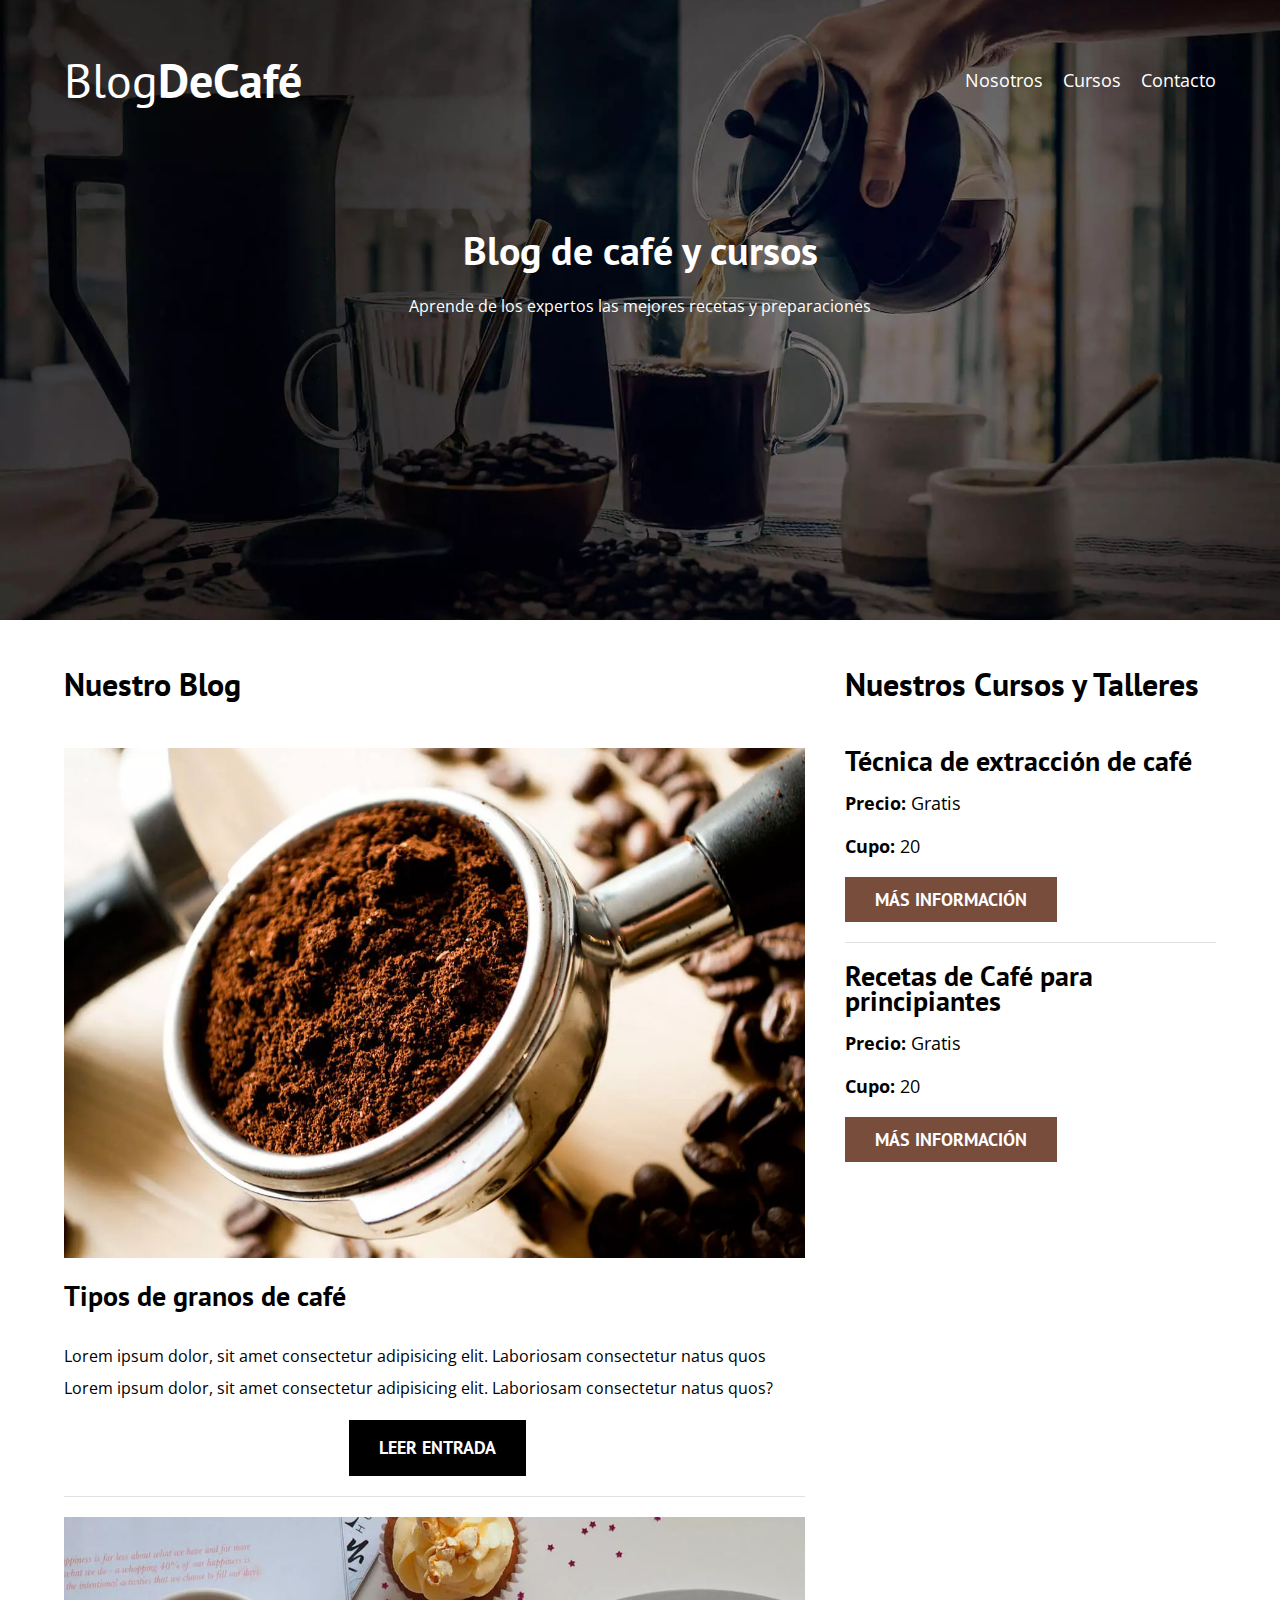
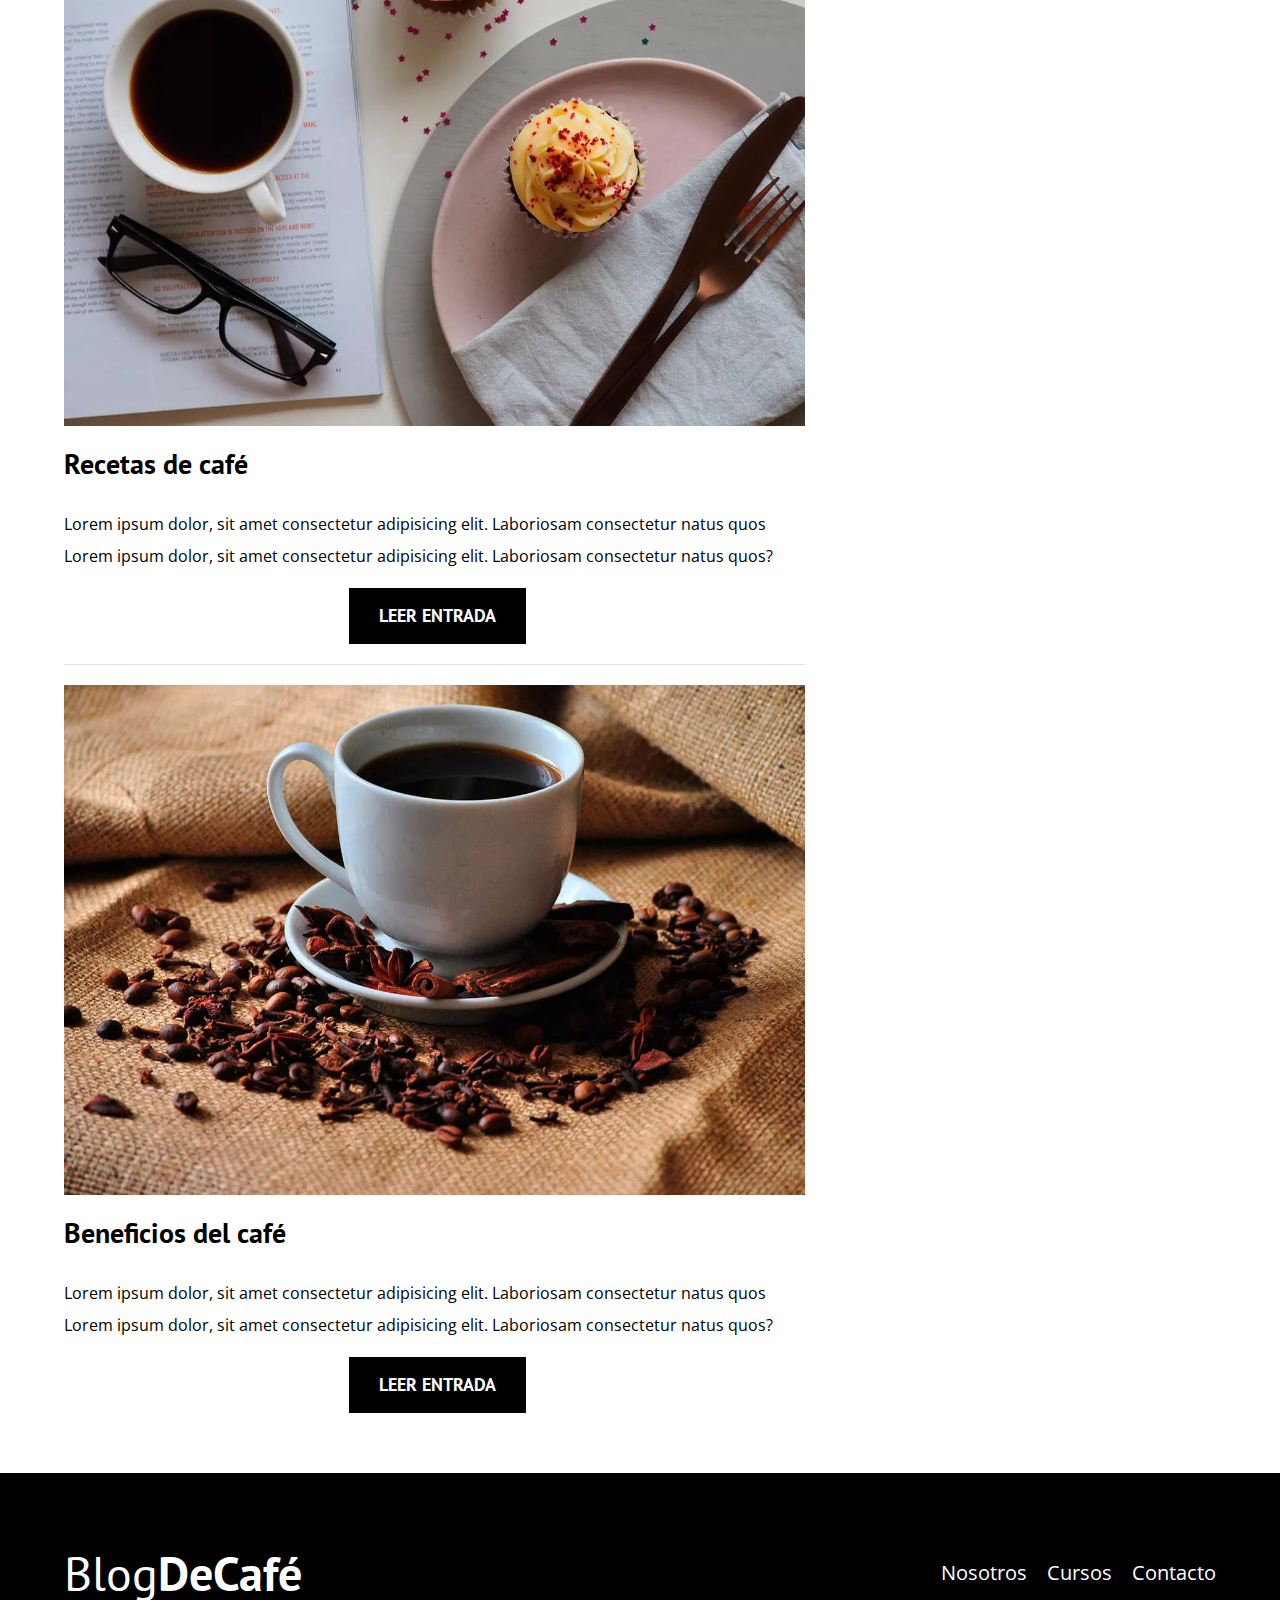
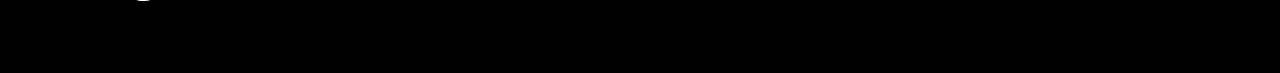
<file: index.html>
<!DOCTYPE html>
<html lang="en">
<head>
    <meta charset="UTF-8">
    <meta http-equiv="X-UA-Compatible" content="IE=edge">
    <meta name="viewport" content="width=device-width, initial-scale=1.0">
    
    <link rel="stylesheet" href="css/normalize.css">
    <link rel="stylesheet" href="css/style.css">
    <link href="https://fonts.googleapis.com/css2?family=Open+Sans&family=PT+Sans:wght@400;700&display=swap" 
    rel="stylesheet">

    <!--Preload-->
    <link rel="preload" href="css/normalize.css" as="style">
    <link rel="preload" href="css/style.css" as="style">
    <link rel="preload" href="https://fonts.googleapis.com/css2?family=Open+Sans&family=PT+Sans:wght@400;700&display=swap" 
    crossorigin="crossorigin" as="font">
    
    <!--Prefetch-->
    <link rel="prefetch" href="nosotros.html" as="document">
    
    <title>Blog De Café</title>
</head>
<body>
    <header class="header">
        <div class="contenedor">
            <div class="barra">
                <a href="index.html" class="logo no-margin centrar-texto">
                    <h1 class="logo__nombre">Blog<span class="logo__bold">DeCafé</span> </h1>
                </a>
                <nav class="navegacion">
                    <a href="nosotros.html" class="navegacion__enlaces">Nosotros</a>
                    <a href="cursos.html" class="navegacion__enlaces">Cursos</a>
                    <a href="contacto.html" class="navegacion__enlaces">Contacto</a>
                </nav>
            </div>
        </div>
        <div class="header__texto"><!-- Es un elemento del header -->
            <h2 class="no-margin">Blog de café y cursos</h2>
            <p class="no-margin">Aprende de los expertos las mejores recetas y preparaciones</p>
        </div>
    </header>
    <div class="contenedor contenedor-principal">
        <main class="blog">
            <h3>Nuestro Blog</h3>
            <article class="entrada">
                <div class="entrada__imagen">
                    <picture>
                        <source loading="lazy" srcset="img/blog1.webp" type="image/webp">
                        <img loading="lazy" src="img/blog1.jpg" alt="imagen blog">
                    </picture>
                </div>
                <div class="entrada__contenido">
                    <h4>Tipos de granos de café</h4>
                    <p>Lorem ipsum dolor, sit amet consectetur adipisicing 
                        elit. Laboriosam consectetur natus quos
                        Lorem ipsum dolor, sit amet consectetur adipisicing 
                        elit. Laboriosam consectetur natus quos?</p>
                    <a href="entrada.html" class="boton boton--primario">Leer entrada</a>
                </div>
            </article>
            <article class="entrada">
                <div class="entrada__imagen">
                    <picture>
                        <source loading="lazy" srcset="img/blog2.webp" type="image/webp">
                        <img loading="lazy" src="img/blog2.jpg" alt="imagen blog">
                    </picture>
                </div>
                <div class="entrada__contenido">
                    <h4>Recetas de café</h4>
                    <p>Lorem ipsum dolor, sit amet consectetur adipisicing 
                        elit. Laboriosam consectetur natus quos
                        Lorem ipsum dolor, sit amet consectetur adipisicing 
                        elit. Laboriosam consectetur natus quos?</p>
                    <a href="entrada.html" class="boton boton--primario">Leer entrada</a>
                </div>
            </article>
            <article class="entrada">
                <div class="entrada__imagen">
                    <picture>
                        <source loading="lazy" srcset="img/blog3.webp" type="image/webp">
                        <img loading="lazy" src="img/blog3.jpg" alt="imagen blog">
                    </picture>
                </div>
                <div class="entrada__contenido">
                    <h4>Beneficios del café</h4>
                    <p>Lorem ipsum dolor, sit amet consectetur adipisicing 
                        elit. Laboriosam consectetur natus quos
                        Lorem ipsum dolor, sit amet consectetur adipisicing 
                        elit. Laboriosam consectetur natus quos?</p>
                    <a href="entrada.html" class="boton boton--primario">Leer entrada</a>
                </div>
            </article>
        </main>
        <aside class="sidebar">
            <h3>Nuestros Cursos y Talleres</h3>
            <ul class="cursos no-padding">
                <li class="widget-curso">
                    <h4 class="no-margin">Técnica de extracción de café</h4>
                    <p class="widget-curso__label">Precio:
                        <span class="widget-curso__info">Gratis</span> 
                    </p>
                    <p class="widget-curso__label">Cupo:
                        <span class="widget-curso__info">20</span> 
                    </p>
                    <a href="entrada.html" class="boton boton--secundario">Más Información</a>
                </li>
                <li class="widget-curso">
                    <h4 class="no-margin">Recetas de Café para principiantes</h4>
                    <p class="widget-curso__label">Precio:
                        <span class="widget-curso__info">Gratis</span> 
                    </p>
                    <p class="widget-curso__label">Cupo:
                        <span class="widget-curso__info">20</span> 
                    </p>
                    <a href="entrada.html" class="boton boton--secundario">Más Información</a>
                </li>
            </ul>
        </aside>
    </div>
    <footer class="contenedor-footer">
        <div class="contenedor ">
            <div class="barra">
                <a href="index.html" class="logo no-margin centrar-texto">
                    <h1 class="logo__nombre">Blog<span class="logo__bold">DeCafé</span> </h1>
                </a>
                <nav class="navegacion">
                    <a href="nosotros.html" class="navegacion__enlaces navegacion-footer__enlaces">Nosotros</a>
                    <a href="cursos.html" class="navegacion__enlaces navegacion-footer__enlaces">Cursos</a>
                    <a href="contacto.html" class="navegacion__enlaces navegacion-footer__enlaces">Contacto</a>
                </nav>
            </div>
        </div>
    </footer>
    <script src="js/modernizr.js"></script>
</body>
</html>
</file>
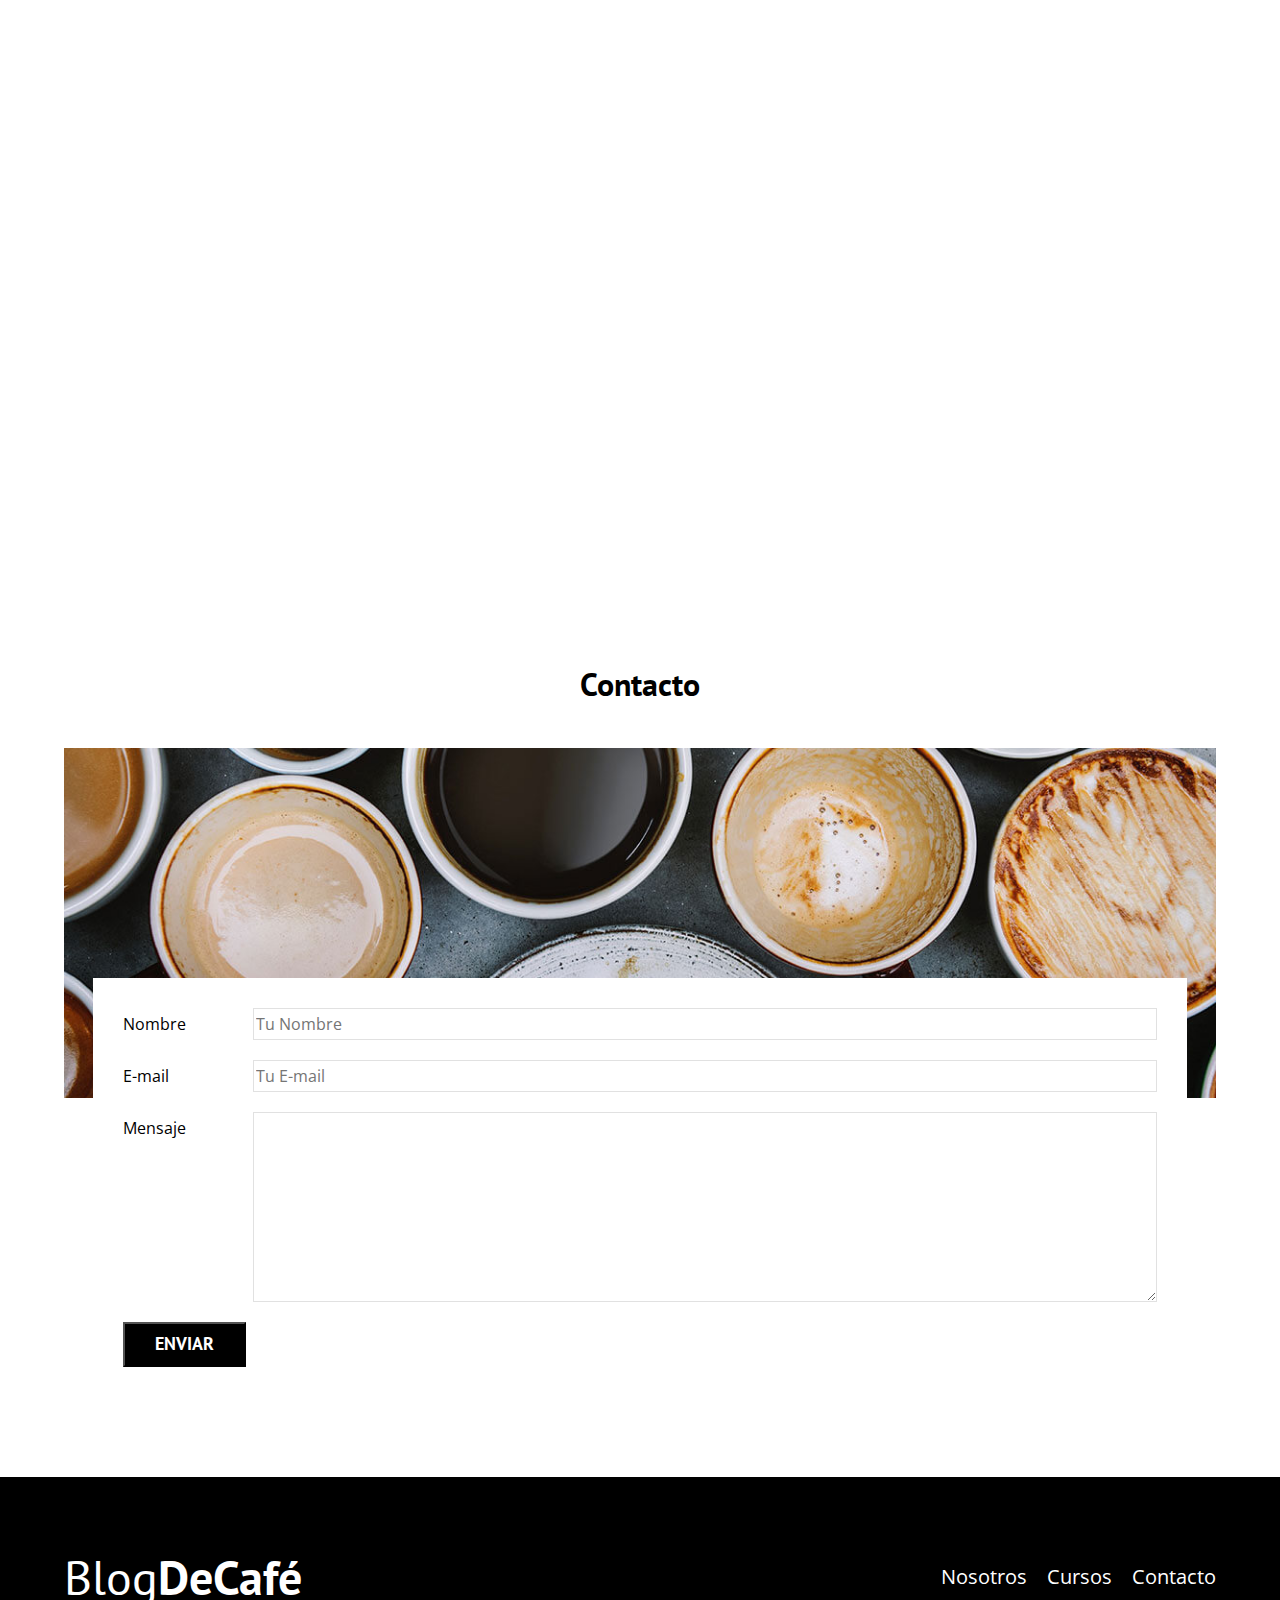
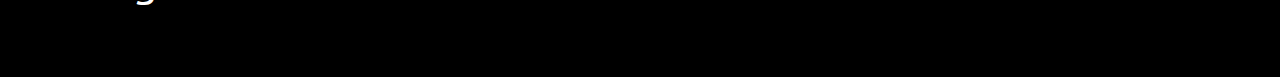
<file: contacto.html>
<!DOCTYPE html>
<html lang="en">
<head>
    <meta charset="UTF-8">
    <meta http-equiv="X-UA-Compatible" content="IE=edge">
    <meta name="viewport" content="width=device-width, initial-scale=1.0">
    <link rel="stylesheet" href="css/normalize.css">
    <link rel="stylesheet" href="css/style.css">
    <link href="https://fonts.googleapis.com/css2?family=Open+Sans&family=PT+Sans:wght@400;700&display=swap" 
    rel="stylesheet">
    <title>Blog De Café</title>
</head>
<body>
    <header class="header">
        <div class="contenedor">
            <div class="barra">
                <a href="index.html" class="logo no-margin centrar-texto">
                    <h1 class="logo__nombre">Blog<span class="logo__bold">DeCafé</span> </h1>
                </a>
                <nav class="navegacion">
                    <a href="nosotros.html" class="navegacion__enlaces">Nosotros</a>
                    <a href="cursos.html" class="navegacion__enlaces">Cursos</a>
                    <a href="contacto.html" class="navegacion__enlaces">Contacto</a>
                </nav>
            </div>
        </div>
        <div class="header__texto"><!-- Es un elemento del header -->
            <h2 class="no-margin">Blog de café y cursos</h2>
            <p class="no-margin">Aprende de los expertos las mejores recetas y preparaciones</p>
        </div>
    </header>

    <main class="contenedor">
        <h3 class="centrar-texto">Contacto</h3>
        <div class="contacto-bg"></div>   
        <form class="formulario">
            <div class="campo">
                <label class="campo__label" for="nombre">Nombre</label>
                <input class="campo__field" type="text" placeholder="Tu Nombre" id="nombre">
            </div>
            <div class="campo">
                <label class="campo__label" for="email">E-mail</label>
                <input class="campo__field" type="email" placeholder="Tu E-mail" id="email">
            </div>
            <div class="campo">
                <label class="campo__label" for="mensaje">Mensaje</label>
                <textarea class="campo__field" id="mensaje" cols="30" rows="10"></textarea>
            </div>
            <div class="campo">
                <input type="submit" value="Enviar" class="boton boton--primario boton--contacto">
            </div>
        </form>

    </main>

    <footer class="contenedor-footer">
        <div class="contenedor ">
            <div class="barra">
                <a href="index.html" class="logo no-margin centrar-texto">
                    <h1 class="logo__nombre">Blog<span class="logo__bold">DeCafé</span> </h1>
                </a>
                <nav class="navegacion">
                    <a href="nosotros.html" class="navegacion__enlaces navegacion-footer__enlaces">Nosotros</a>
                    <a href="cursos.html" class="navegacion__enlaces navegacion-footer__enlaces">Cursos</a>
                    <a href="contacto.html" class="navegacion__enlaces navegacion-footer__enlaces">Contacto</a>
                </nav>
            </div>
        </div>
    </footer>
</body>
</html>
</file>
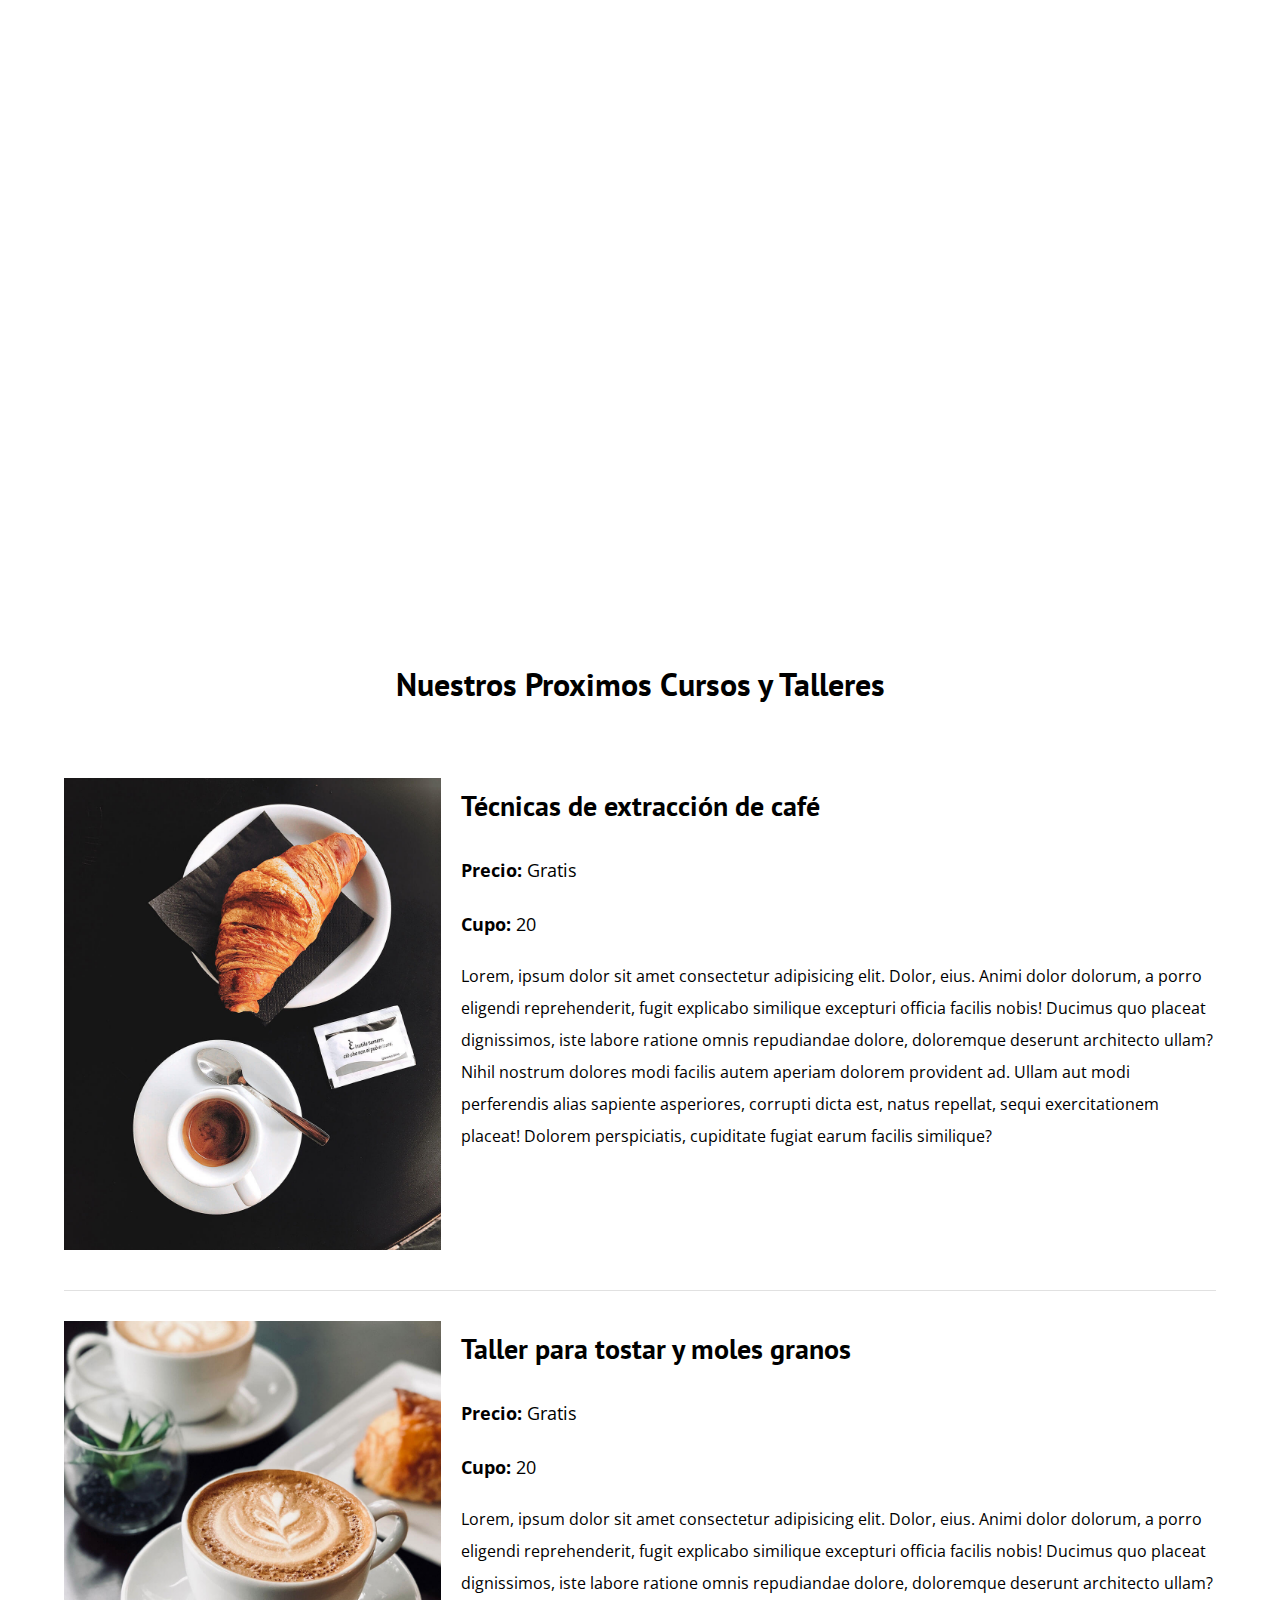
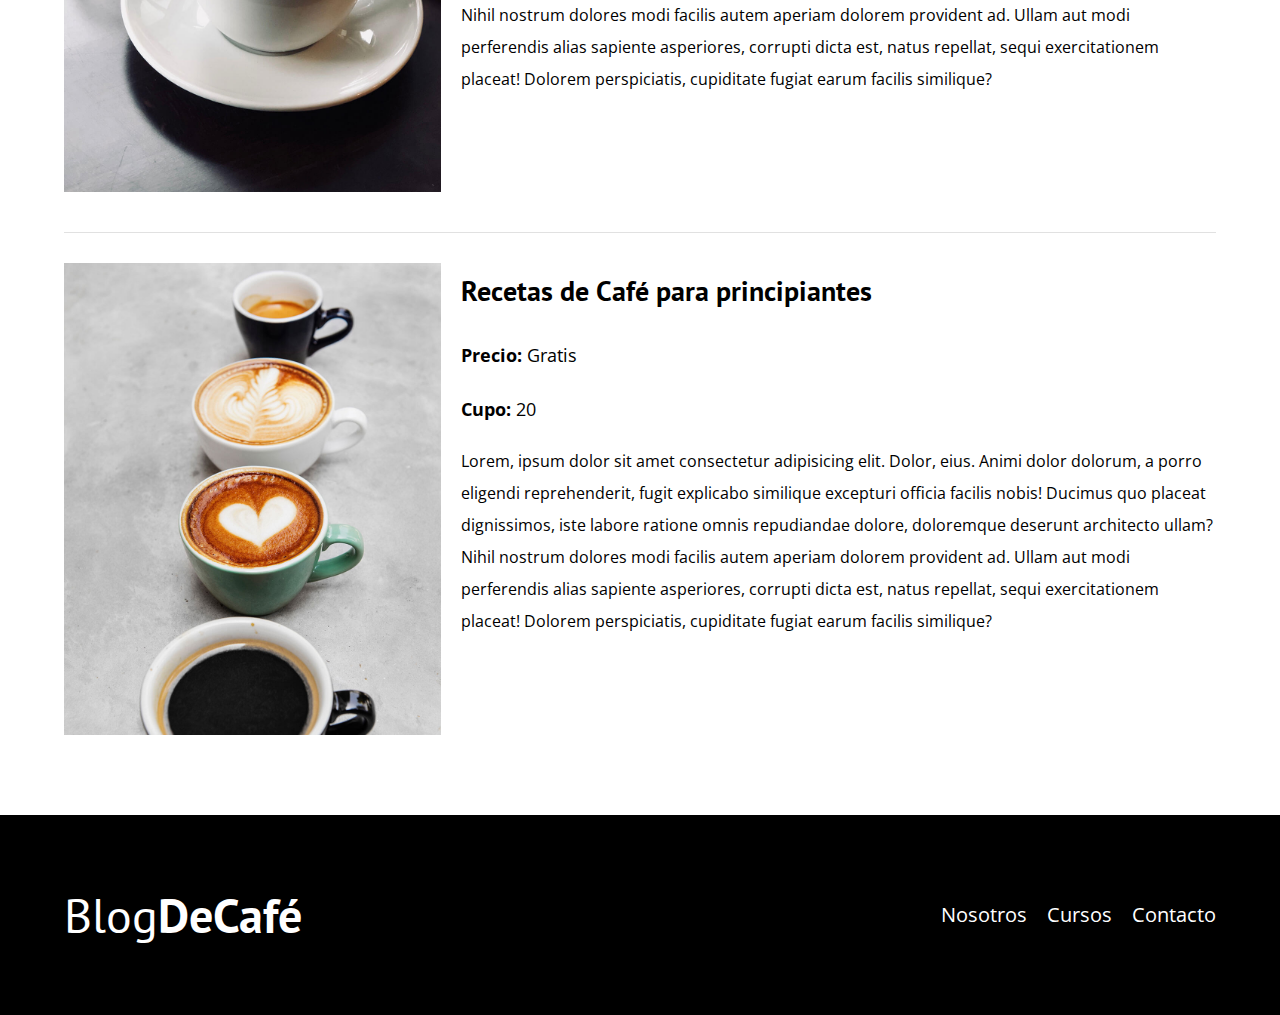
<file: cursos.html>
<!DOCTYPE html>
<html lang="en">
<head>
    <meta charset="UTF-8">
    <meta http-equiv="X-UA-Compatible" content="IE=edge">
    <meta name="viewport" content="width=device-width, initial-scale=1.0">
    <link rel="stylesheet" href="css/normalize.css">
    <link rel="stylesheet" href="css/style.css">
    <link href="https://fonts.googleapis.com/css2?family=Open+Sans&family=PT+Sans:wght@400;700&display=swap" 
    rel="stylesheet">
    <title>Blog De Café</title>
</head>
<body>
    <header class="header">
        <div class="contenedor">
            <div class="barra">
                <a href="index.html" class="logo no-margin centrar-texto">
                    <h1 class="logo__nombre">Blog<span class="logo__bold">DeCafé</span> </h1>
                </a>
                <nav class="navegacion">
                    <a href="nosotros.html" class="navegacion__enlaces">Nosotros</a>
                    <a href="cursos.html" class="navegacion__enlaces">Cursos</a>
                    <a href="contacto.html" class="navegacion__enlaces">Contacto</a>
                </nav>
            </div>
        </div>
        <div class="header__texto"><!-- Es un elemento del header -->
            <h2 class="no-margin">Blog de café y cursos</h2>
            <p class="no-margin">Aprende de los expertos las mejores recetas y preparaciones</p>
        </div>
    </header>

    <main class="contenedor">
        <h3 class="centrar-texto">Nuestros Proximos Cursos y Talleres</h3>
        
        <div class="curso">
            <div class="curso__imagen">
                <img src="img/curso1.jpg" alt="Primero curso">
            </div>
            <div class="curos__informacion">
                <h4 class="no-margin">Técnicas de extracción de café</h4>
                <p class="curso__label">Precio:
                    <span class="curso__info">Gratis</span> 
                </p>
                <p class="curso__label">Cupo:
                    <span class="curso__info">20</span> 
                </p>
                <p class="curso__dedscripcion">
                    Lorem, ipsum dolor sit amet consectetur adipisicing elit. Dolor, eius. Animi dolor dolorum, a porro eligendi reprehenderit, fugit explicabo similique excepturi officia facilis nobis! Ducimus quo placeat dignissimos, iste labore ratione omnis repudiandae dolore, doloremque deserunt architecto ullam? Nihil nostrum dolores modi facilis autem aperiam dolorem provident ad. Ullam aut modi perferendis alias sapiente asperiores, corrupti dicta est, natus repellat, sequi exercitationem placeat! Dolorem perspiciatis, cupiditate fugiat earum facilis similique?
                </p>
            </div> <!-- Curso informacion-->
        </div><!-- Curso-->

        <div class="curso">
            <div class="curso__imagen">
                <img src="img/curso2.jpg" alt="Primero curso">
            </div>
            <div class="curos__informacion">
                <h4 class="no-margin">Taller para tostar y moles granos</h4>
                <p class="curso__label">Precio:
                    <span class="curso__info">Gratis</span> 
                </p>
                <p class="curso__label">Cupo:
                    <span class="curso__info">20</span> 
                </p>
                <p class="curso__dedscripcion">
                    Lorem, ipsum dolor sit amet consectetur adipisicing elit. Dolor, eius. Animi dolor dolorum, a porro eligendi reprehenderit, fugit explicabo similique excepturi officia facilis nobis! Ducimus quo placeat dignissimos, iste labore ratione omnis repudiandae dolore, doloremque deserunt architecto ullam? Nihil nostrum dolores modi facilis autem aperiam dolorem provident ad. Ullam aut modi perferendis alias sapiente asperiores, corrupti dicta est, natus repellat, sequi exercitationem placeat! Dolorem perspiciatis, cupiditate fugiat earum facilis similique?
                </p>
            </div> <!-- Curso informacion-->
        </div><!-- Curso-->

        <div class="curso">
            <div class="curso__imagen">
                <img src="img/curso3.jpg" alt="Primero curso">
            </div>
            <div class="curos__informacion">
                <h4 class="no-margin">Recetas de Café para principiantes</h4>
                <p class="curso__label">Precio:
                    <span class="curso__info">Gratis</span> 
                </p>
                <p class="curso__label">Cupo:
                    <span class="curso__info">20</span> 
                </p>
                <p class="curso__dedscripcion">
                    Lorem, ipsum dolor sit amet consectetur adipisicing elit. Dolor, eius. Animi dolor dolorum, a porro eligendi reprehenderit, fugit explicabo similique excepturi officia facilis nobis! Ducimus quo placeat dignissimos, iste labore ratione omnis repudiandae dolore, doloremque deserunt architecto ullam? Nihil nostrum dolores modi facilis autem aperiam dolorem provident ad. Ullam aut modi perferendis alias sapiente asperiores, corrupti dicta est, natus repellat, sequi exercitationem placeat! Dolorem perspiciatis, cupiditate fugiat earum facilis similique?
                </p>
            </div> <!-- Curso informacion-->
        </div><!-- Curso-->
    </main>

    <footer class="contenedor-footer">
        <div class="contenedor ">
            <div class="barra">
                <a href="index.html" class="logo no-margin centrar-texto">
                    <h1 class="logo__nombre">Blog<span class="logo__bold">DeCafé</span> </h1>
                </a>
                <nav class="navegacion">
                    <a href="nosotros.html" class="navegacion__enlaces navegacion-footer__enlaces">Nosotros</a>
                    <a href="cursos.html" class="navegacion__enlaces navegacion-footer__enlaces">Cursos</a>
                    <a href="contacto.html" class="navegacion__enlaces navegacion-footer__enlaces">Contacto</a>
                </nav>
            </div>
        </div>
    </footer>
</body>
</html>
</file>
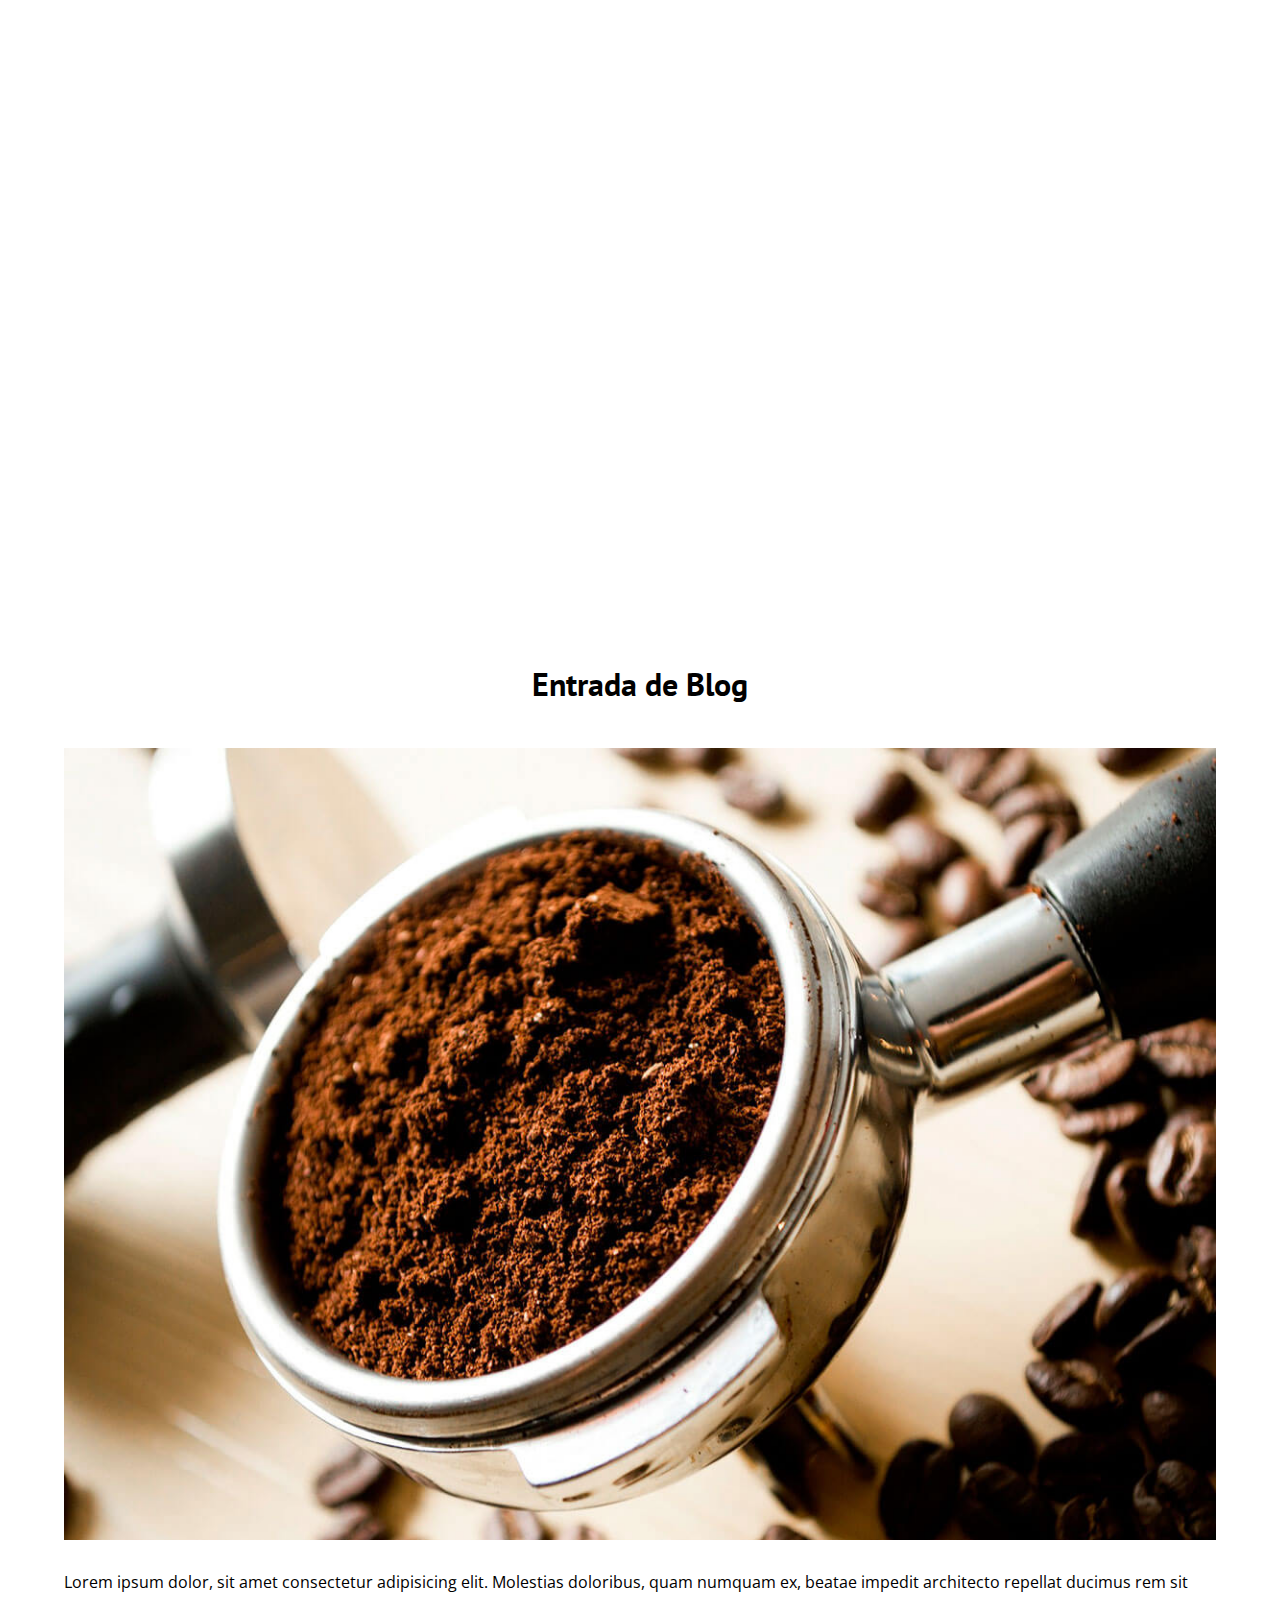
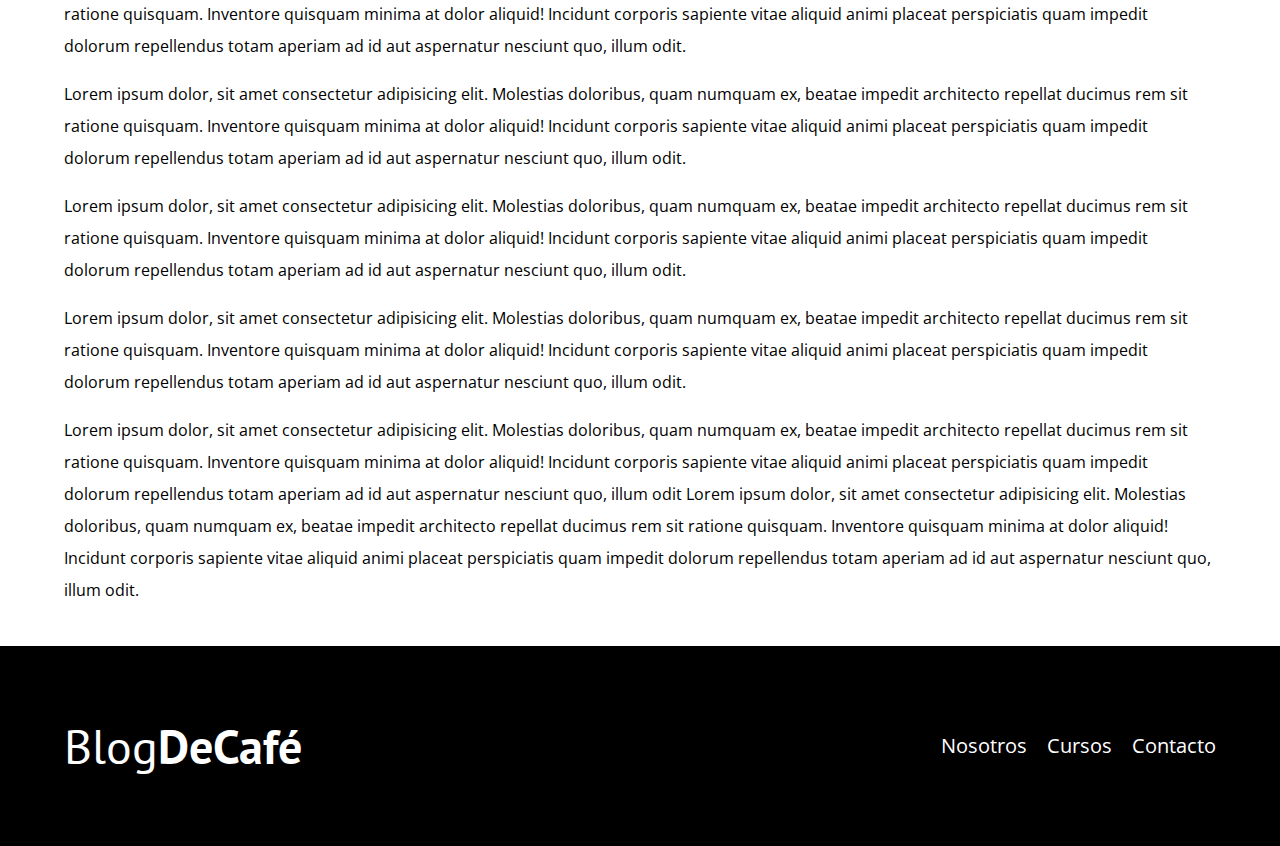
<file: entrada.html>
<!DOCTYPE html>
<html lang="en">
<head>
    <meta charset="UTF-8">
    <meta http-equiv="X-UA-Compatible" content="IE=edge">
    <meta name="viewport" content="width=device-width, initial-scale=1.0">
    <link rel="stylesheet" href="css/normalize.css">
    <link rel="stylesheet" href="css/style.css">
    <link href="https://fonts.googleapis.com/css2?family=Open+Sans&family=PT+Sans:wght@400;700&display=swap" 
    rel="stylesheet">
    <title>Blog De Café</title>
</head>
<body>
    <header class="header">
        <div class="contenedor">
            <div class="barra">
                <a href="index.html" class="logo no-margin centrar-texto">
                    <h1 class="logo__nombre">Blog<span class="logo__bold">DeCafé</span> </h1>
                </a>
                <nav class="navegacion">
                    <a href="nosotros.html" class="navegacion__enlaces">Nosotros</a>
                    <a href="cursos.html" class="navegacion__enlaces">Cursos</a>
                    <a href="contacto.html" class="navegacion__enlaces">Contacto</a>
                </nav>
            </div>
        </div>
        <div class="header__texto"><!-- Es un elemento del header -->
            <h2 class="no-margin">Blog de café y cursos</h2>
            <p class="no-margin">Aprende de los expertos las mejores recetas y preparaciones</p>
        </div>
    </header>

    <main class="contenedor">
        <h3 class="centrar-texto">Entrada de Blog</h3>
        <div class="entrada">
            <div class="entrada__imagen">
                <img src="/img/blog1.jpg" alt="Primera entrada">
            </div>
            <div class="entrada__informacion">
                <p>Lorem ipsum dolor, sit amet consectetur adipisicing elit. Molestias doloribus, quam numquam ex, beatae impedit architecto repellat ducimus rem sit ratione quisquam. Inventore quisquam minima at dolor aliquid! Incidunt corporis sapiente vitae aliquid animi placeat perspiciatis quam impedit dolorum repellendus totam aperiam ad id aut aspernatur nesciunt quo, illum odit.</p>
                <p>Lorem ipsum dolor, sit amet consectetur adipisicing elit. Molestias doloribus, quam numquam ex, beatae impedit architecto repellat ducimus rem sit ratione quisquam. Inventore quisquam minima at dolor aliquid! Incidunt corporis sapiente vitae aliquid animi placeat perspiciatis quam impedit dolorum repellendus totam aperiam ad id aut aspernatur nesciunt quo, illum odit.</p>
                <p>Lorem ipsum dolor, sit amet consectetur adipisicing elit. Molestias doloribus, quam numquam ex, beatae impedit architecto repellat ducimus rem sit ratione quisquam. Inventore quisquam minima at dolor aliquid! Incidunt corporis sapiente vitae aliquid animi placeat perspiciatis quam impedit dolorum repellendus totam aperiam ad id aut aspernatur nesciunt quo, illum odit.</p>
                <p>Lorem ipsum dolor, sit amet consectetur adipisicing elit. Molestias doloribus, quam numquam ex, beatae impedit architecto repellat ducimus rem sit ratione quisquam. Inventore quisquam minima at dolor aliquid! Incidunt corporis sapiente vitae aliquid animi placeat perspiciatis quam impedit dolorum repellendus totam aperiam ad id aut aspernatur nesciunt quo, illum odit.</p>
                <p>Lorem ipsum dolor, sit amet consectetur adipisicing elit. Molestias doloribus, quam numquam ex, beatae impedit architecto repellat ducimus rem sit ratione quisquam. Inventore quisquam minima at dolor aliquid! Incidunt corporis sapiente vitae aliquid animi placeat perspiciatis quam impedit dolorum repellendus totam aperiam ad id aut aspernatur nesciunt quo, illum odit
                Lorem ipsum dolor, sit amet consectetur adipisicing elit. Molestias doloribus, quam numquam ex, beatae impedit architecto repellat ducimus rem sit ratione quisquam. Inventore quisquam minima at dolor aliquid! Incidunt corporis sapiente vitae aliquid animi placeat perspiciatis quam impedit dolorum repellendus totam aperiam ad id aut aspernatur nesciunt quo, illum odit.
                </p>
            </div>
        </div>
    </main>

    <footer class="contenedor-footer">
        <div class="contenedor ">
            <div class="barra">
                <a href="index.html" class="logo no-margin centrar-texto">
                    <h1 class="logo__nombre">Blog<span class="logo__bold">DeCafé</span> </h1>
                </a>
                <nav class="navegacion">
                    <a href="nosotros.html" class="navegacion__enlaces navegacion-footer__enlaces">Nosotros</a>
                    <a href="cursos.html" class="navegacion__enlaces navegacion-footer__enlaces">Cursos</a>
                    <a href="contacto.html" class="navegacion__enlaces navegacion-footer__enlaces">Contacto</a>
                </nav>
            </div>
        </div>
    </footer>
</body>
</html>
</file>
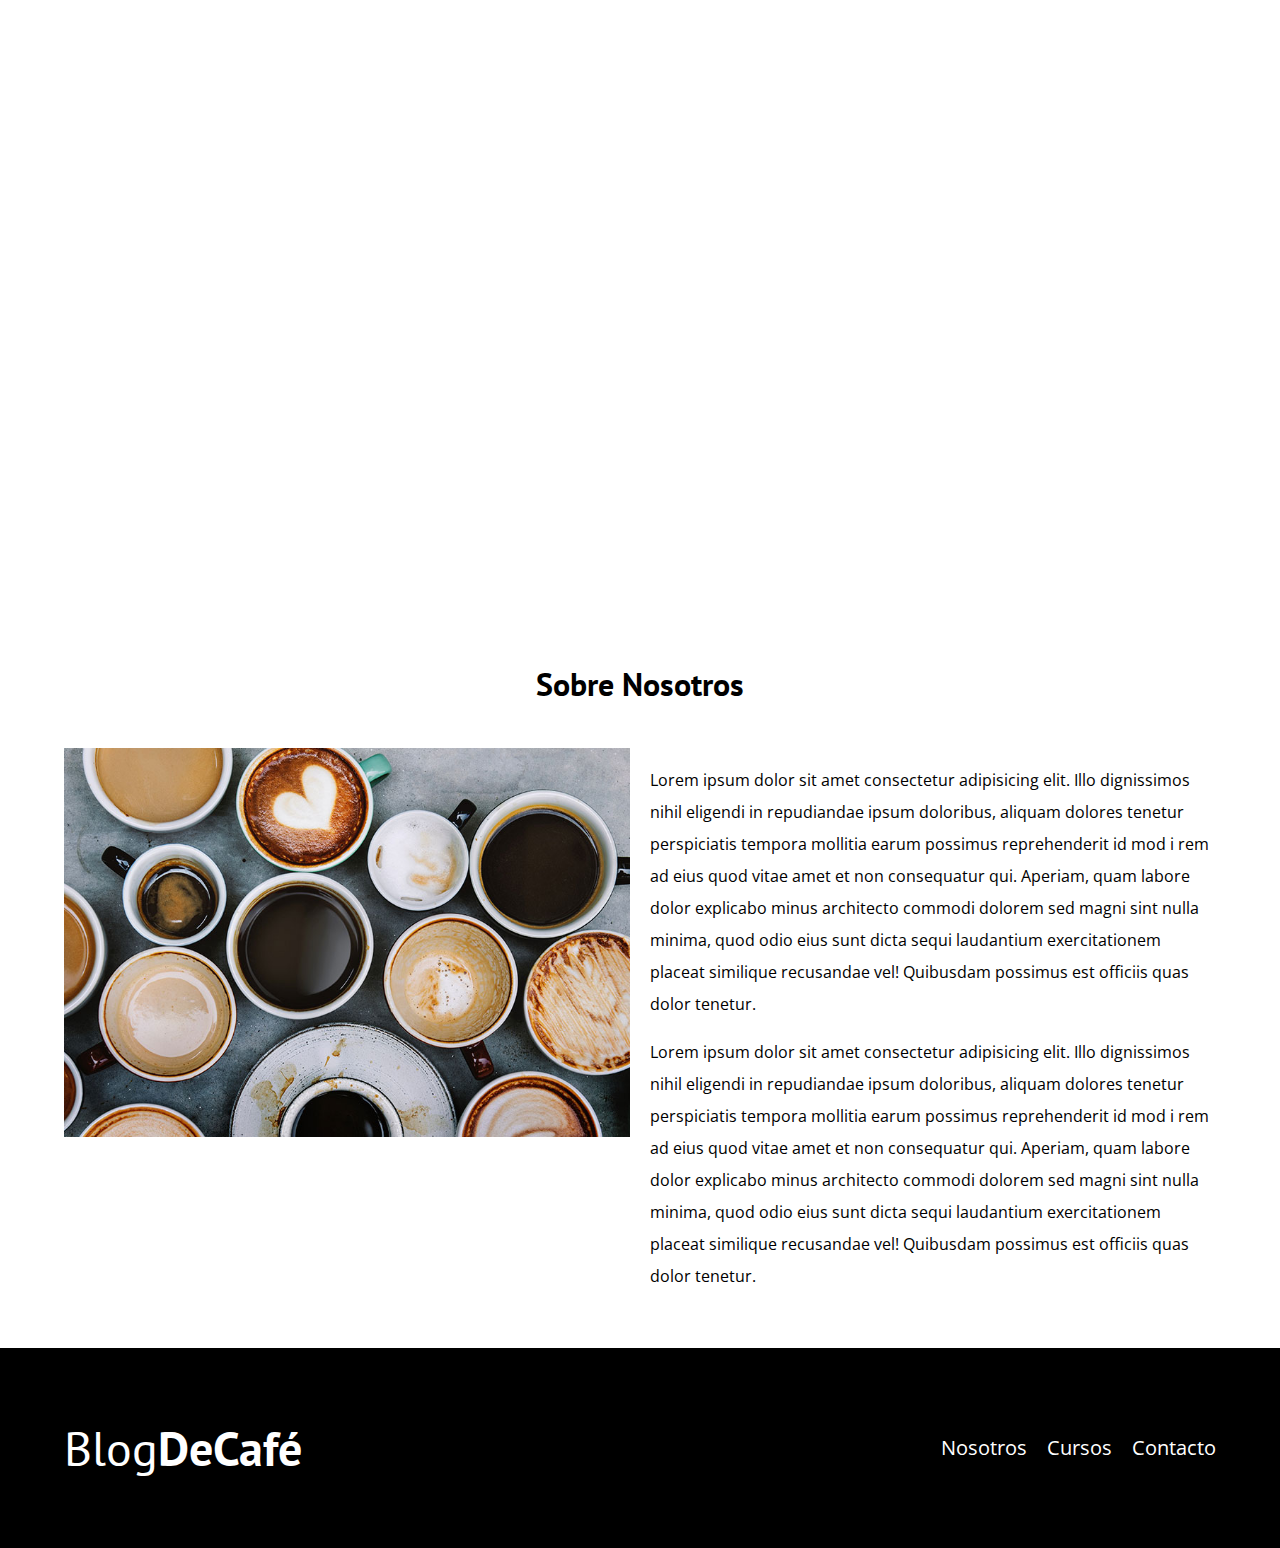
<file: nosotros.html>
<!DOCTYPE html>
<html lang="en">
<head>
    <meta charset="UTF-8">
    <meta http-equiv="X-UA-Compatible" content="IE=edge">
    <meta name="viewport" content="width=device-width, initial-scale=1.0">
    <link rel="stylesheet" href="css/normalize.css">
    <link rel="stylesheet" href="css/style.css">
    <link href="https://fonts.googleapis.com/css2?family=Open+Sans&family=PT+Sans:wght@400;700&display=swap" 
    rel="stylesheet">
    <title>Blog De Café</title>
</head>
<body>
    <header class="header">
        <div class="contenedor">
            <div class="barra">
                <a href="index.html" class="logo no-margin centrar-texto">
                    <h1 class="logo__nombre">Blog<span class="logo__bold">DeCafé</span> </h1>
                </a>
                <nav class="navegacion">
                    <a href="nosotros.html" class="navegacion__enlaces">Nosotros</a>
                    <a href="cursos.html" class="navegacion__enlaces">Cursos</a>
                    <a href="contacto.html" class="navegacion__enlaces">Contacto</a>
                </nav>
            </div>
        </div>
        <div class="header__texto"><!-- Es un elemento del header -->
            <h2 class="no-margin">Blog de café y cursos</h2>
            <p class="no-margin">Aprende de los expertos las mejores recetas y preparaciones</p>
        </div>
    </header>
    <main class="contenedor">
        <h3 class="centrar-texto">Sobre Nosotros</h3>

        <div class="sobre-nosotros">
            <div class="sobre-nosotros__imagen">
                <img src="/img/nosotros.jpg" alt="Sobre nosotros">
            </div>
            <div class="sobre-nosotros__texto">
                <p> Lorem ipsum dolor sit amet consectetur adipisicing 
                    elit. Illo dignissimos nihil eligendi in repudiandae
                    ipsum doloribus, aliquam dolores tenetur perspiciatis
                    tempora mollitia earum possimus reprehenderit id mod
                    i rem ad eius quod vitae amet et non consequatur qui. 
                    Aperiam, quam labore dolor explicabo minus architecto 
                    commodi dolorem sed magni sint nulla minima, quod odio 
                    eius sunt dicta sequi laudantium exercitationem placeat 
                    similique recusandae vel! Quibusdam possimus est officiis 
                    quas dolor tenetur.</p>
                <p> Lorem ipsum dolor sit amet consectetur adipisicing 
                    elit. Illo dignissimos nihil eligendi in repudiandae
                    ipsum doloribus, aliquam dolores tenetur perspiciatis
                    tempora mollitia earum possimus reprehenderit id mod
                    i rem ad eius quod vitae amet et non consequatur qui. 
                    Aperiam, quam labore dolor explicabo minus architecto 
                    commodi dolorem sed magni sint nulla minima, quod odio 
                    eius sunt dicta sequi laudantium exercitationem placeat 
                    similique recusandae vel! Quibusdam possimus est officiis 
                    quas dolor tenetur.</p>   
            </div>
        </div>
            
    </main>
    <footer class="contenedor-footer">
        <div class="contenedor ">
            <div class="barra">
                <a href="index.html" class="logo no-margin centrar-texto">
                    <h1 class="logo__nombre">Blog<span class="logo__bold">DeCafé</span> </h1>
                </a>
                <nav class="navegacion">
                    <a href="nosotros.html" class="navegacion__enlaces navegacion-footer__enlaces">Nosotros</a>
                    <a href="cursos.html" class="navegacion__enlaces navegacion-footer__enlaces">Cursos</a>
                    <a href="contacto.html" class="navegacion__enlaces navegacion-footer__enlaces">Contacto</a>
                </nav>
            </div>
        </div>
    </footer>
</body>
</html>
</file>
<file: css/style.css>
:root {
    --fuenteHeading: 'PT Sans', sans-serif;
    --fuenteParrafos: 'Open Sans', sans-serif;

    --primario: #784d3c;
    --blanco: #ffffff;
    --negro: #000000;
    --gris: #e1e1e1;
}
html {
    box-sizing: border-box;
    font-size: 62.5%; /* 1 rem = 10px */
}
*,*:before,*:after { /* todos heredan la conf de html dentro del sitio */
    box-sizing: inherit; 
}

body {
    font-family: var(--fuenteParrafos); /** Tipo de fuente  **/
    font-size: 1.6rem; /** Tamano de la fuente  **/
    line-height: 2; /** Interlineado **/
}

/*Globales*/

.contenedor{
    max-width: 120rem;
    width: 90%;
    /**min-width: (90%, 120rem);
        es lo mismo que las 2 lineas de arriba
    **/
    margin: 0 auto;
}

a{
    text-decoration: none; /** Sacamos el subrayado a enlaces**/
}

h1,h2,h3,h4 {
    font-family: var(--fuenteHeading);
}
h1{
    font-size: 4.8rem;
}

h2{
    font-size: 4rem;
}

h3{
    font-size: 3.2rem;
}

h4{
    font-size: 2.8rem;
}
img{
    max-width: 100%;
}
/* Utilidades*/

.no-margin {
    margin: 0;
}

.no-padding{
    padding: 0;
}
.centrar-texto{
    text-align: center;
}

/** Header **/
.webp .header{
    background-image: url(../img/banner.webp);
}

.no-webp .header{
    background-image: url(../img/banner.jpg);
}

.header {
    height: 62rem;
    background-size: cover; /** Tome todo el espacio disponible **/
    background-position: center center; /** La imagen sea central al responsive **/
}

.header__texto{
    text-align: center;
    color: var(--blanco);
    margin-top: 5rem;
}

.barra{
    display: grid;
    justify-items: center;
}

@media (min-width: 480px) {
    .barra{
        display: flex; /** tipo de display flex o grid **/
        justify-content: space-between; /** centrar verticalmente **/
        align-items: center; /** centrar horizontalmente **/
    }
}

.logo{
    color: var(--blanco);

}

.logo__nombre{
    font-weight: 400; /**Letra normal **/
}

.logo__bold{
    font-weight: 700; /**Letra negrita **/
}

.navegacion__enlaces{
   color: var(--blanco);
   display: block;
   font-size: 1.8rem;
   text-align: center;
}
@media (min-width: 768px) {
    .navegacion{
        display: flex;
        gap: 2rem;
    }
}

/**Contenido principal/main **/
@media (min-width: 768px) {
    .contenedor-principal{
        display: grid;
        grid-template-columns: 2fr 1fr;
        column-gap: 4rem;
    }
}

.entrada{
    border-bottom: 1px solid var(--gris);
    margin-bottom: 2rem;
}
.entrada:last-of-type{
    border: none;
    margin-bottom: 0;
}

.entrada__contenido h4{
    margin: 0;
}

.boton{
    display: block;
    color: var(--blanco);
    font-family: var(--fuenteHeading);
    text-align: center;
    padding: 1rem 3rem;
    font-size: 1.8rem;
    text-transform: uppercase;
    font-weight: 700;
    margin-bottom: 2rem;
}
@media (min-width: 980px) {
    .boton{
        display: inline-block;
        margin-left: 28.5rem;
    }
}

.boton--primario{
    background-color: var(--negro);
}
.boton:hover{
    cursor: pointer;
}

/** Barra lateral **/
.cursos{
    line-height: 2.5rem;
    list-style: none;
}
.boton--secundario{
    background-color: var(--primario);
    margin-left:0;
}
.widget-curso{
    border-bottom: 1px solid var(--gris);
    margin-bottom: 2rem;
}
.widget-curso:last-of-type{
    border-bottom: none;
    margin-bottom: 0;
}
.widget-curso__label{
    font-weight: 700;
}
.widget-curso__info{
    font-weight: 400;
}
.widget-curso__label,
.widget-curso__info{
    font-size: 1.8rem;
}

/** Footer **/
.contenedor-footer{
    background-color: var(--negro);
    margin-top: 4rem;
    padding: 2rem 0;
}
.navegacion-footer__enlaces{
    font-size: 2rem;
}

/** SOBRE NOSOTROS CSS**/
@media (min-width: 768px) {
    
    /**
    Acomodar la seccion con flexbox
    .sobre-nosotros{
        display: flex;
        gap: 2rem;
    }
    .sobre-nosotros__imagen,
    .sobre-nosotros__texto{
        flex-basis: calc(50% - 1rem);
    }
    **/

    /** Acomodar la seccion con grid**/
    .sobre-nosotros{
        display: grid;
        grid-template-columns: repeat(2, 1fr);
        column-gap: 2rem;
    }
}

/** Cursos **/

.curso{
    padding: 3rem 0;
    border-bottom: 1px solid var(--gris);
}
.curso:last-of-type{
    border: none;
}

@media (min-width: 768px) {
    .curso{
     display: grid;
     grid-template-columns: 1fr 2fr;
     column-gap: 2rem;
    }
}
/** Este es codigo duplicado de la 
seccion de widget 

Las buenas practicas dice que debiesen 
estar los 2 juntos, pero para dividir cada bloque
y quede mas entendible se hizo de esta forma
**/
.curso__label{
    font-weight: 700;
}
.curso__info{
    font-weight: 400;
}
.curso__label,
.curso__info{
    font-size: 1.8rem;
}

/** Entrada **/
/** No fue necesario codigo CSS **/

/** Contactos **/

.contacto-bg{
    background-image: url(../img/contacto.jpg);
    height: 35rem;
    background-size: cover;
    background-position: center center;
}

.formulario{
    background-color: var(--blanco);
    margin: -12rem auto 0 auto;
    width: 95%;
    padding: 3rem;
}
.campo{
    display: flex;
    gap: 4rem;
    margin-bottom: 2rem;
}
.campo__label{
    flex: 0 0 9rem;
    /***(factor de crecimiento/ mas pequenio /tamanio fijo) **/
}
.campo__field{
    flex: 1;
    text-align: left;
    border: 1px solid var(--gris);
}
.boton--contacto{
    margin-left:0;
}
</file>
